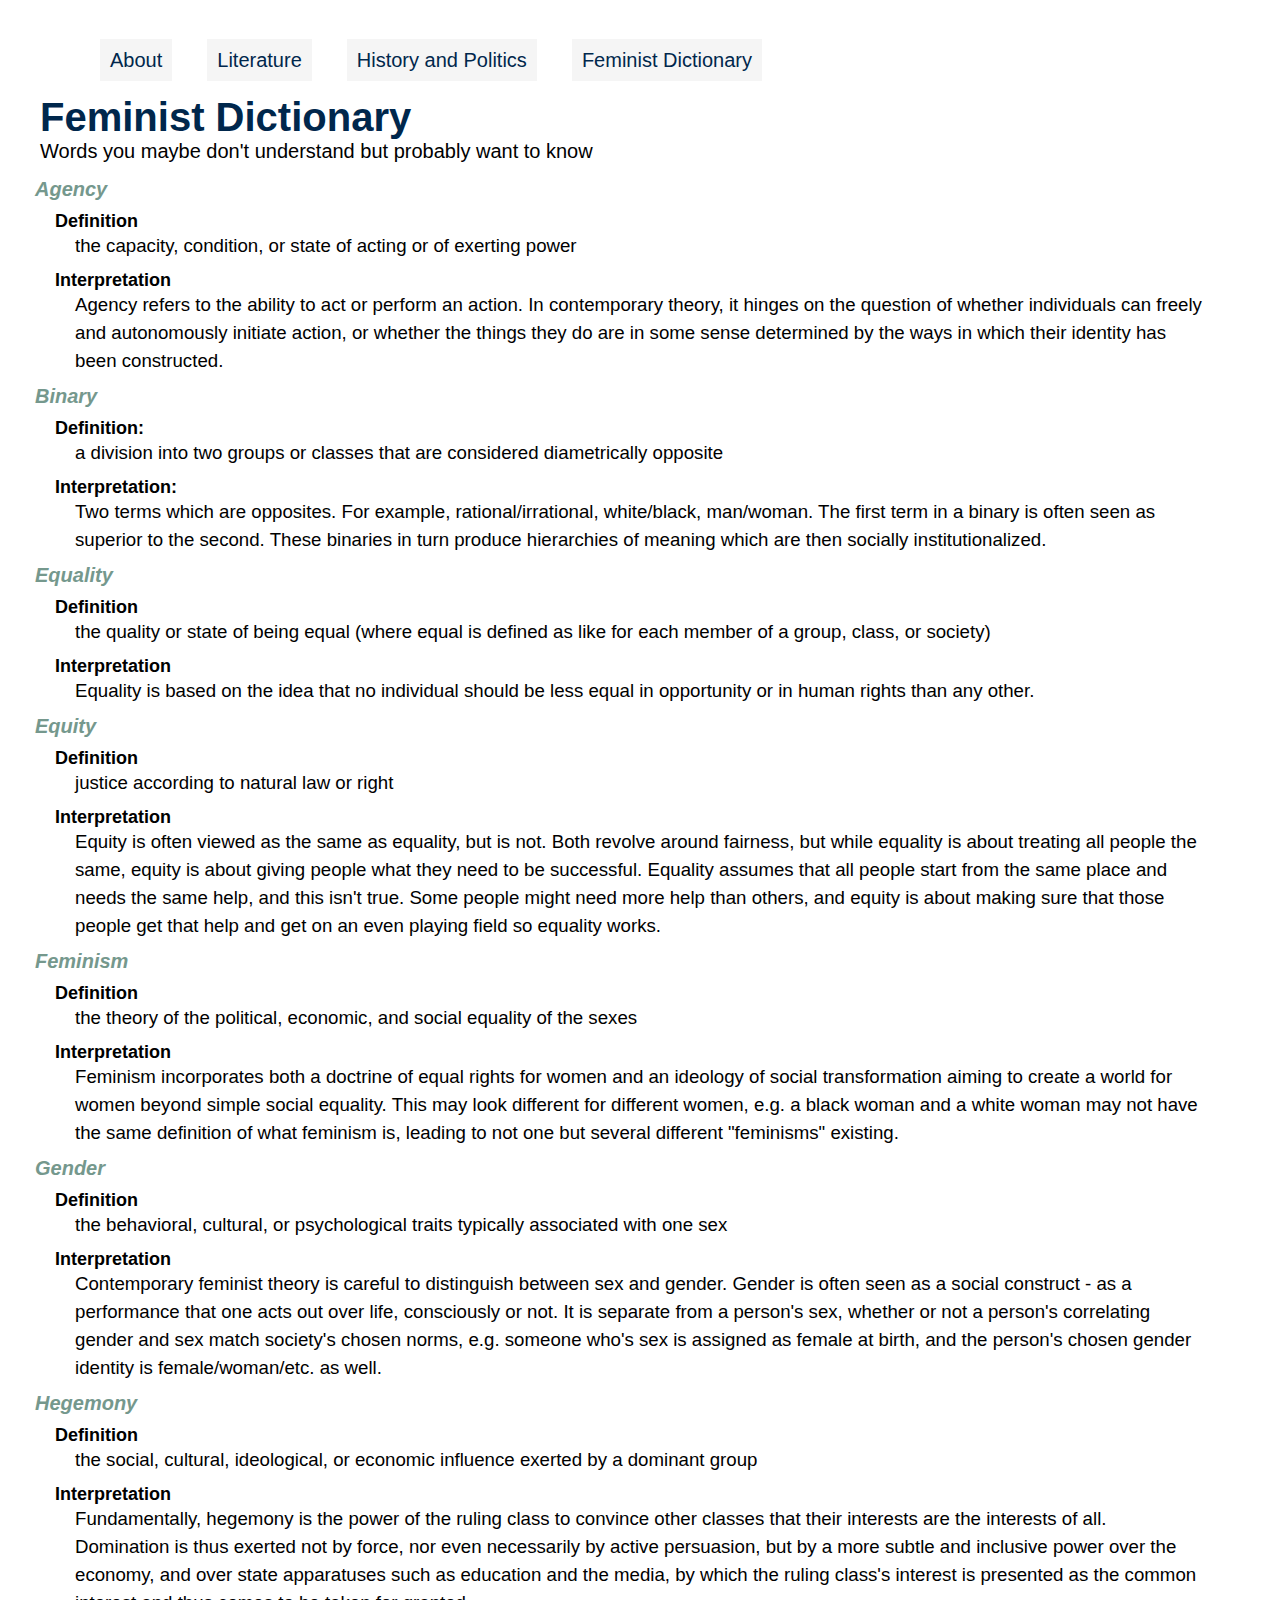
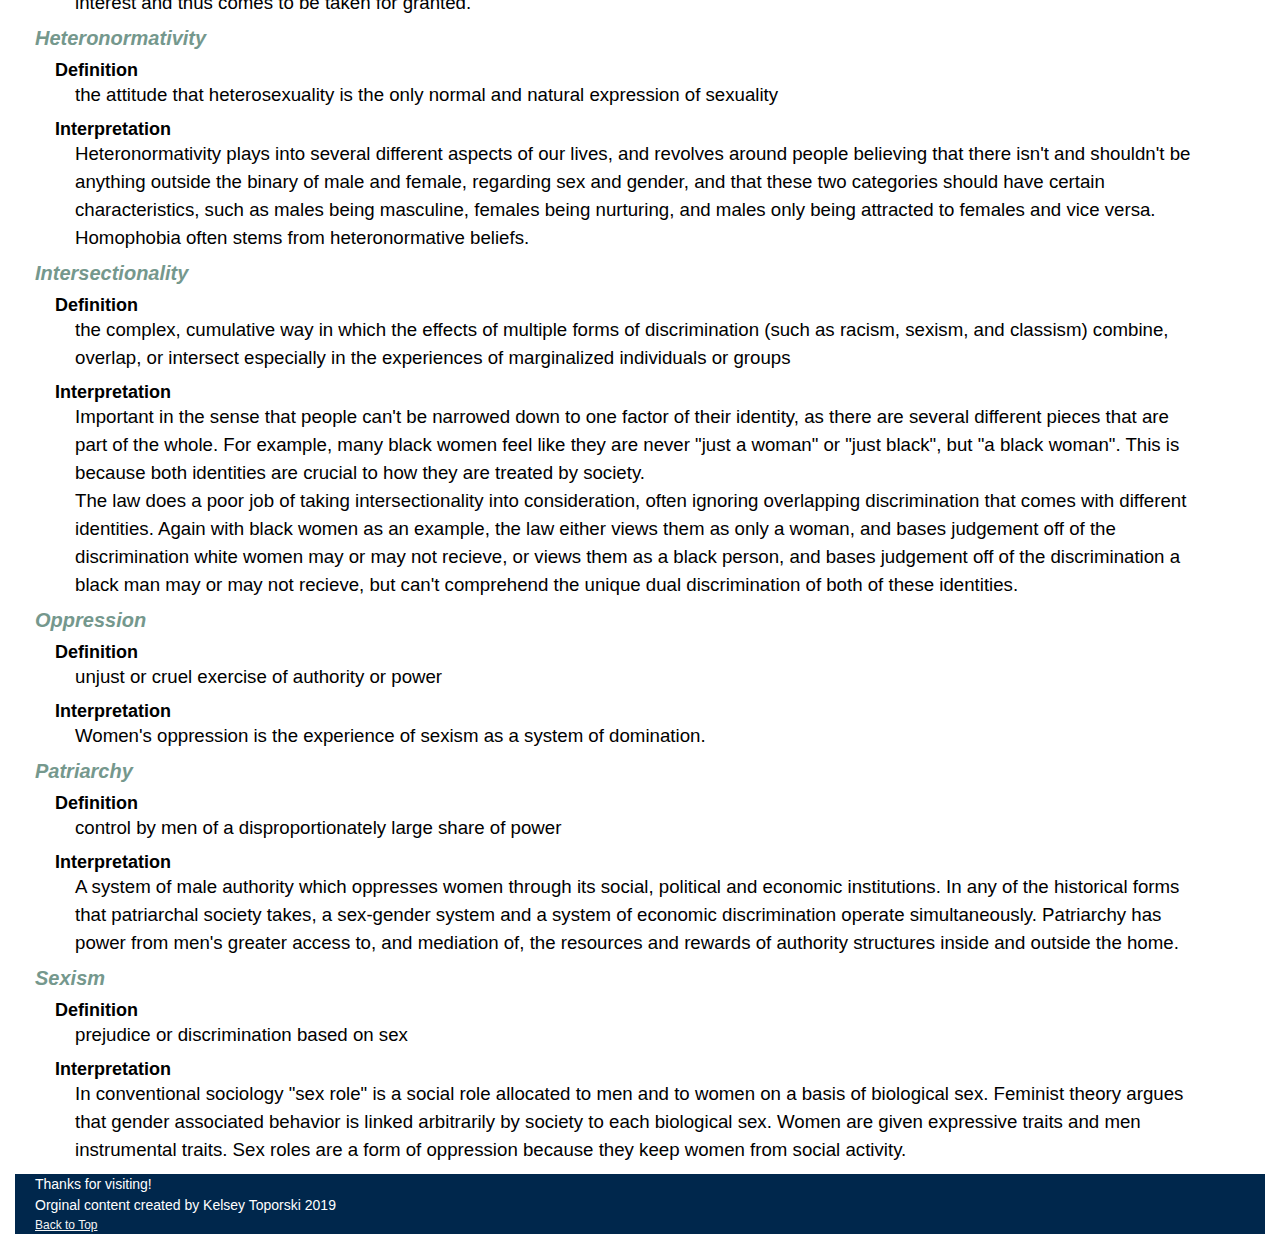
<file: femdict.html>
<!DOCTYPE html>
<html lang="en">
<head>
  <meta charset="UTF-8">

  <meta name="viewport" content="width=device-width, initial-scale=1.0">

  <!-- connects to the stylesheets -->
  <link rel="stylesheet" href="css/reset.css">
  <link rel="stylesheet" href="css/style.css">

  <!-- connect to a Google font -->  
  <!-- connect to a Font Aweseom font -->
  <!-- connect to a favicon -->

  <title>Women's Web - Dictionary</title>
</head>

<body>
  <header>
    <nav>
        <ul>
          <li><a href="index.html">About</a></li>
          <li><a href="literature.html">Literature</a></li>
          <li><a href="history.html">History and Politics</a></li>
          <li><a href="femdict.html">Feminist Dictionary</a></li>
        </ul>
    </nav>
      <!-- definitions from meriam webster -->
      <!-- interpretations from
            The Dictionary of Feminist Theory - Maggie Humm,
            Key Concepts In Post-Colonial Studies - Ashcroft, Bill, Gareth Griffiths, and Helen Tiffin,
            or myself -->
      <!-- interpretation of equity from https://everydayfeminism.com/2014/09/equality-is-not-enough/ -->

    <h1>Feminist Dictionary</h1>
    Words you maybe don't understand but probably want to know

  </header>

  <main>
  

      <!-- definitions from meriam webster -->
      <!-- interpretations from
            The Dictionary of Feminist Theory - Maggie Humm,
            Key Concepts In Post-Colonial Studies - Ashcroft, Bill, Gareth Griffiths, and Helen Tiffin,
            or myself -->
      <!-- interpretation of equity from https://everydayfeminism.com/2014/09/equality-is-not-enough/ -->

      <dl>
        <dt>Agency</dt>
        <dd>Definition
          <p>
            the capacity, condition, or state of acting or of exerting power
          </p>
        <dd>Interpretation
          <p>
            Agency refers to the ability to act or perform an action. In contemporary theory, it hinges on the question of whether individuals can freely and autonomously initiate action, or whether the things they do are in some sense determined by the ways in which their identity has been constructed.
          </p>

        
        <dt>Binary</dt>
        <dd>Definition:
          <p>
            a division into two groups or classes that are considered diametrically opposite
          </p></dd>
        <dd>Interpretation:
          <p>
            Two terms which are opposites. For example, rational/irrational, white/black, man/woman. The first term in a binary is often seen as superior to the second. These binaries in turn produce hierarchies of meaning which are then socially institutionalized.
          </p></dd>
        
          
        <dt>Equality</dt>
        <dd>Definition
          <p>
            the quality or state of being equal (where equal is defined as like for each member of a group, class, or society)
          </p></dd>
        <dd>Interpretation
          <p>
            Equality is based on the idea that no individual should be less equal in opportunity or in human rights than any other.
          </p></dd>
        
          
        <dt>Equity</dt>
        <dd>Definition
          <p>
            justice according to natural law or right
          </p></dd>
        <dd>Interpretation
          <p>
            Equity is often viewed as the same as equality, but is not. Both revolve around fairness, but while equality is about treating all people the same, equity is about giving people what they need to be successful. Equality assumes that all people start from the same place and needs the same help, and this isn't true. Some people might need more help than others, and equity is about making sure that those people get that help and get on an even playing field so equality works.
          </p></dd>
        
          
        <dt>Feminism</dt>
        <dd>Definition
          <p>
            the theory of the political, economic, and social equality of the sexes
          </p></dd>
        <dd>Interpretation
          <p>
            Feminism incorporates both a doctrine of equal rights for women and an ideology of social transformation aiming to create a world for women beyond simple social equality. This may look different for different women, e.g. a black woman and a white woman may not have the same definition of what feminism is, leading to not one but several different "feminisms" existing.
          </p></dd>
       
          
        <dt>Gender</dt>
        <dd>Definition
          <p>
            the behavioral, cultural, or psychological traits typically associated with one sex
          </p></dd>
        <dd>Interpretation
          <p>
            Contemporary feminist theory is careful to distinguish between sex and gender. Gender is often seen as a social construct - as a performance that one acts out over life, consciously or not. It is separate from a person's sex, whether or not a person's correlating gender and sex match society's chosen norms, e.g. someone who's sex is assigned as female at birth, and the person's chosen gender identity is female/woman/etc. as well.
          </p></dd>
        
          
        <dt>Hegemony</dt>
        <dd>Definition
          <p>
            the social, cultural, ideological, or economic influence exerted by a dominant group
          </p></dd>
        <dd>Interpretation
          <p>
            Fundamentally, hegemony is the power of the ruling class to convince other classes that their interests are the interests of all.  Domination is thus exerted not by force, nor even necessarily by active persuasion, but by a more subtle and inclusive power over the economy, and over state apparatuses such as education and the media, by which the ruling class's interest is presented as the common interest and thus comes to be taken for granted.
          </p></dd>
       
          
        <dt>Heteronormativity</dt>
        <dd>Definition
          <p>
            the attitude that heterosexuality is the only normal and natural expression of sexuality
          </p></dd>
        <dd>Interpretation
          <p>
            Heteronormativity plays into several different aspects of our lives, and revolves around people believing that there isn't and shouldn't be anything outside the binary of male and female, regarding sex and gender, and that these two categories should have certain characteristics, such as males being masculine, females being nurturing, and males only being attracted to females and vice versa. Homophobia often stems from heteronormative beliefs.
          </p></dd>
        
          
        <dt>Intersectionality</dt>
        <dd>Definition
          <p>
            the complex, cumulative way in which the effects of multiple forms of discrimination (such as racism, sexism, and classism) combine, overlap, or intersect especially in the experiences of marginalized individuals or groups
          </p></dd>
        <dd>Interpretation
          <p>
            Important in the sense that people can't be narrowed down to one factor of their identity, as there are several different pieces that are part of the whole. For example, many black women feel like they are never "just a woman" or "just black", but "a black woman". This is because both identities are crucial to how they are treated by society.
          </p>
          <p>
            The law does a poor job of taking intersectionality into consideration, often ignoring overlapping discrimination that comes with different identities. Again with black women as an example, the law either views them as only a woman, and bases judgement off of the discrimination white women may or may not recieve, or views them as a black person, and bases judgement off of the discrimination a black man may or may not recieve, but can't comprehend the unique dual discrimination of both of these identities.
          </p></dd>
           
          
        <dt>Oppression</dt>
        <dd>Definition
          <p>
            unjust or cruel exercise of authority or power
          </p></dd>
        <dd>Interpretation
          <p>
            Women's oppression is the experience of sexism as a system of domination.
          </p></dd>
       
          
        <dt>Patriarchy</dt>
        <dd>Definition
          <p>
            control by men of a disproportionately large share of power
          </p></dd>
        <dd>Interpretation
          <p>
            A system of male authority which oppresses women through its social, political and economic institutions. In any of the historical forms that patriarchal society takes, a sex-gender system and a system of economic discrimination operate simultaneously. Patriarchy has power from men's greater access to, and mediation of, the resources and rewards of authority structures inside and outside the home.
          </p></dd>
             
          
        <dt>Sexism</dt>
        <dd>Definition
          <p>
            prejudice or discrimination based on sex
          </p></dd>
        <dd>Interpretation
          <p>
            In conventional sociology "sex role" is a social role allocated to men and to women on a basis of biological sex. Feminist theory argues that gender associated behavior is linked arbitrarily by society to each biological sex. Women are given expressive traits and men instrumental traits. Sex roles are a form of oppression because they keep women from social activity.
          </p></dd>
      </dl>

    </main>

    <footer>
      <p class="thanks">
        Thanks for visiting! <i class="far fa-grin"></i>
      </p>
      <p>Orginal content created by Kelsey Toporski 2019</p>

      <a href="#top" class="tops">Back to Top</a>
    </footer>

</body>
</html>
</file>
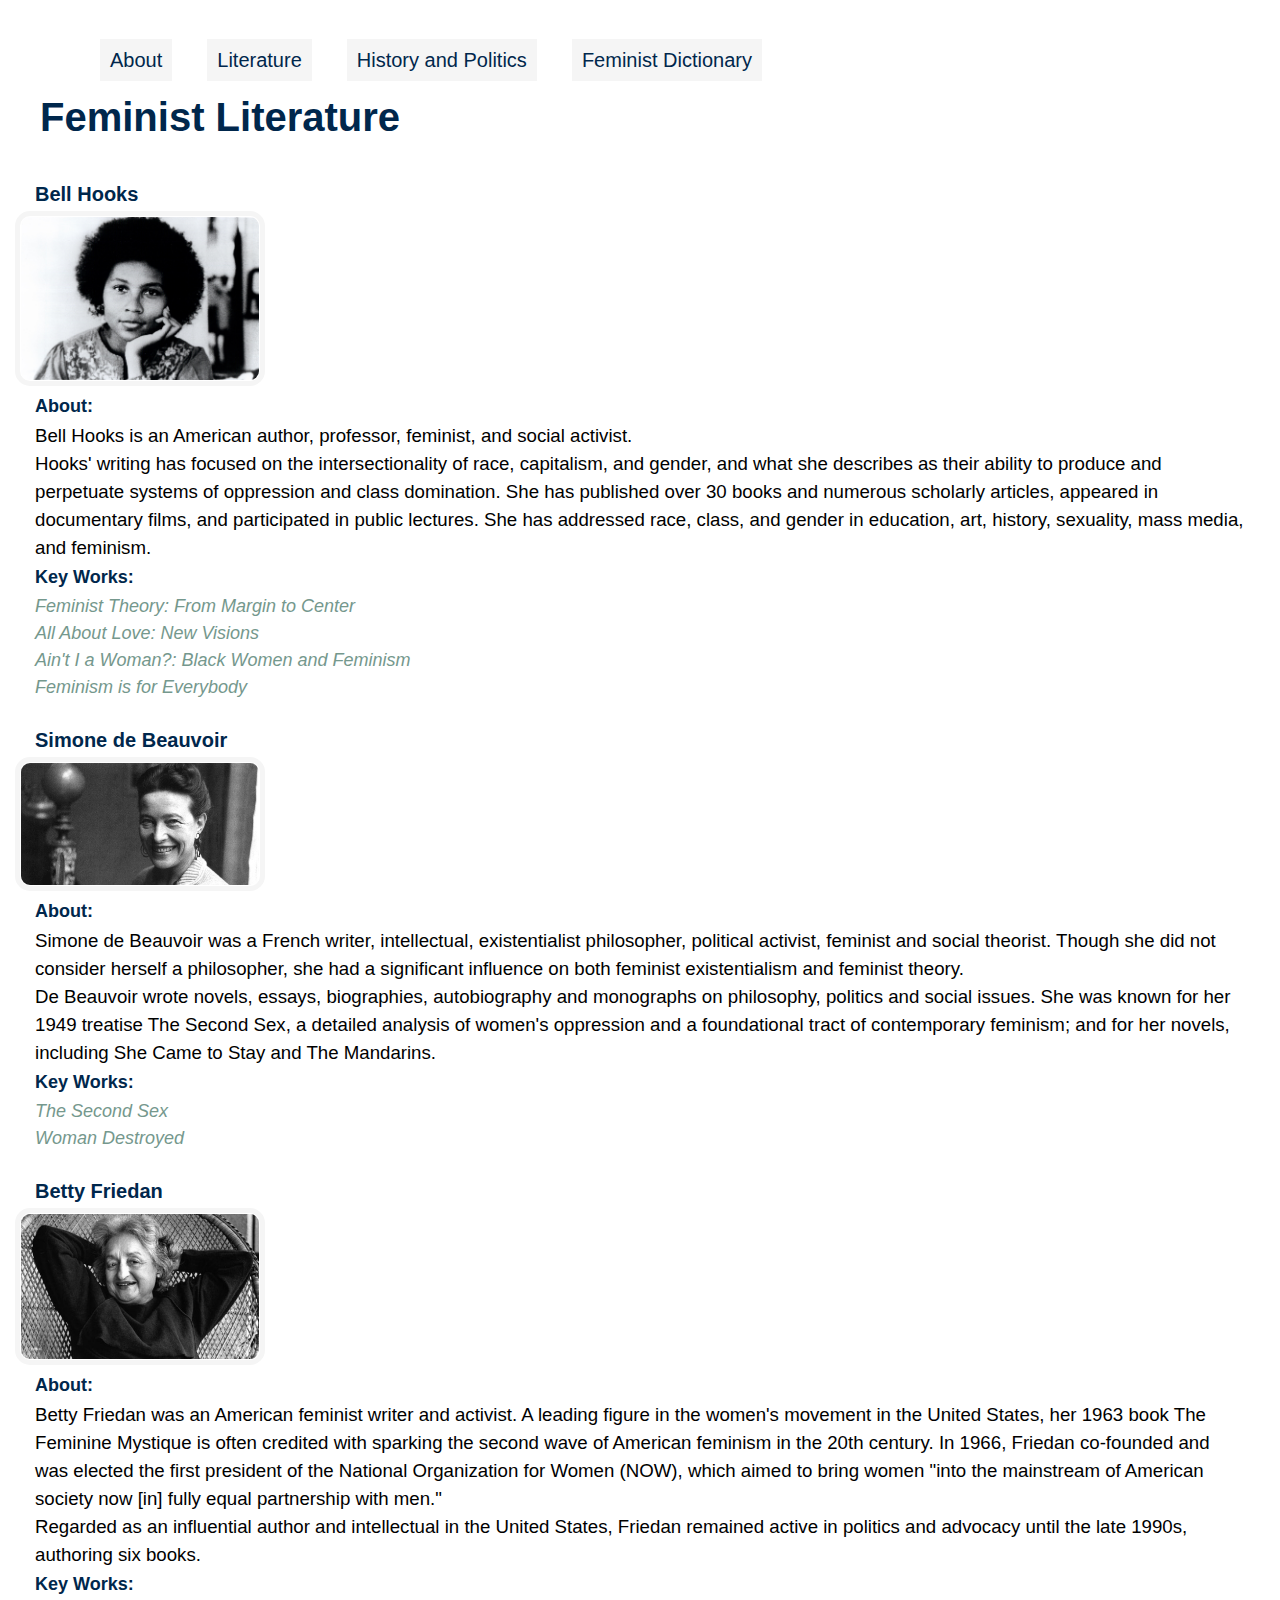
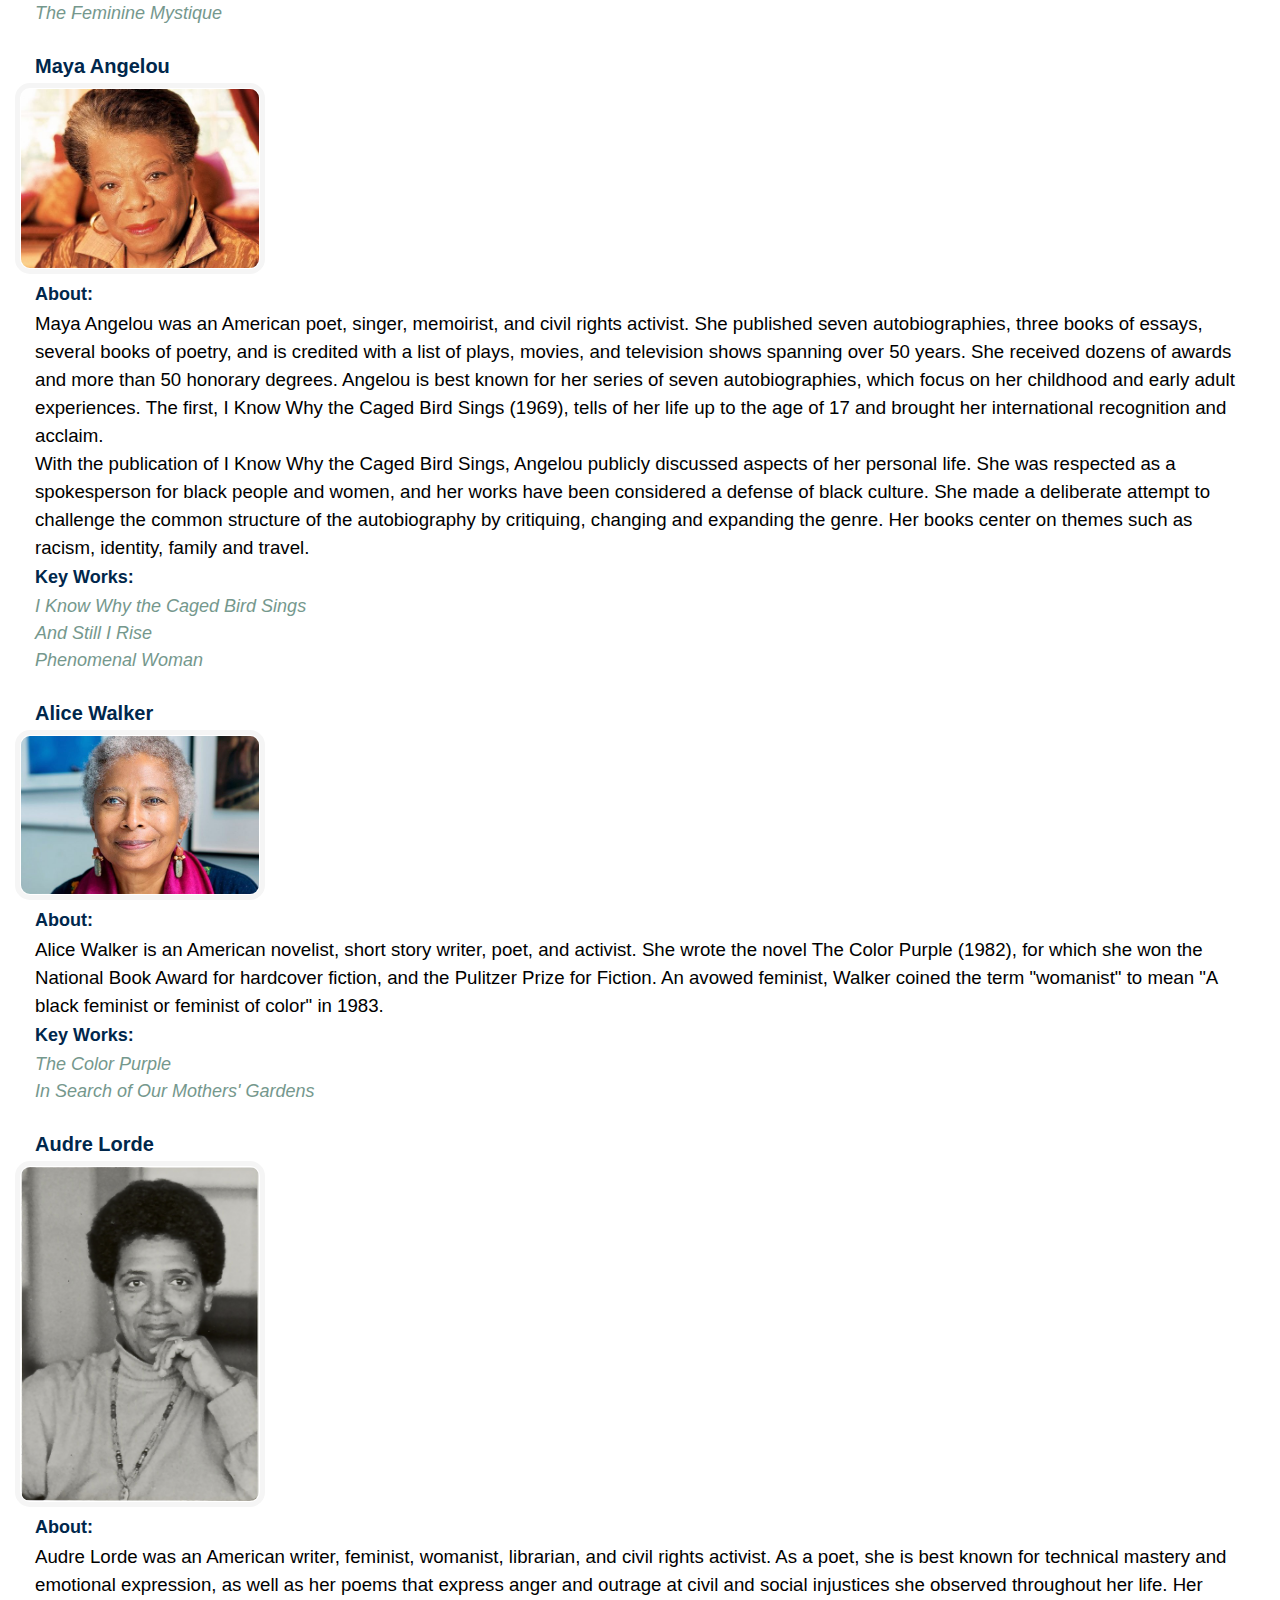
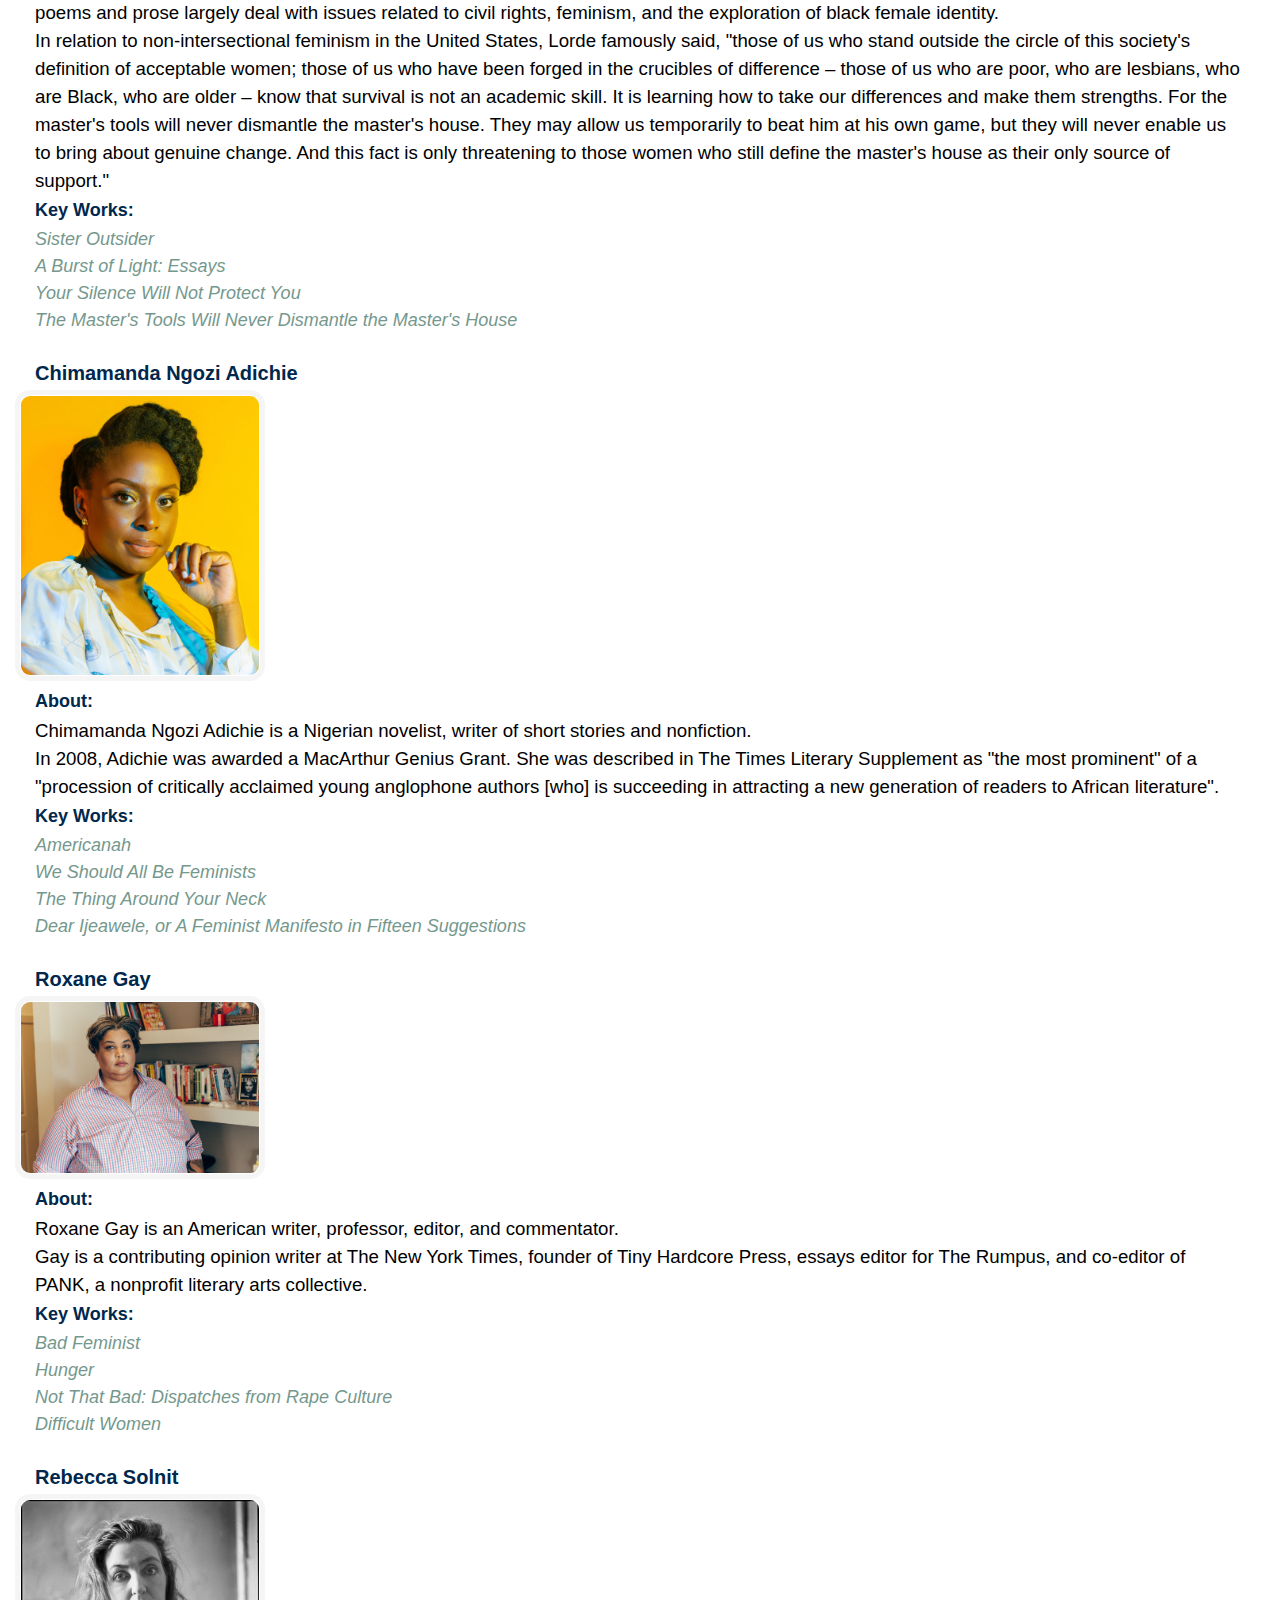
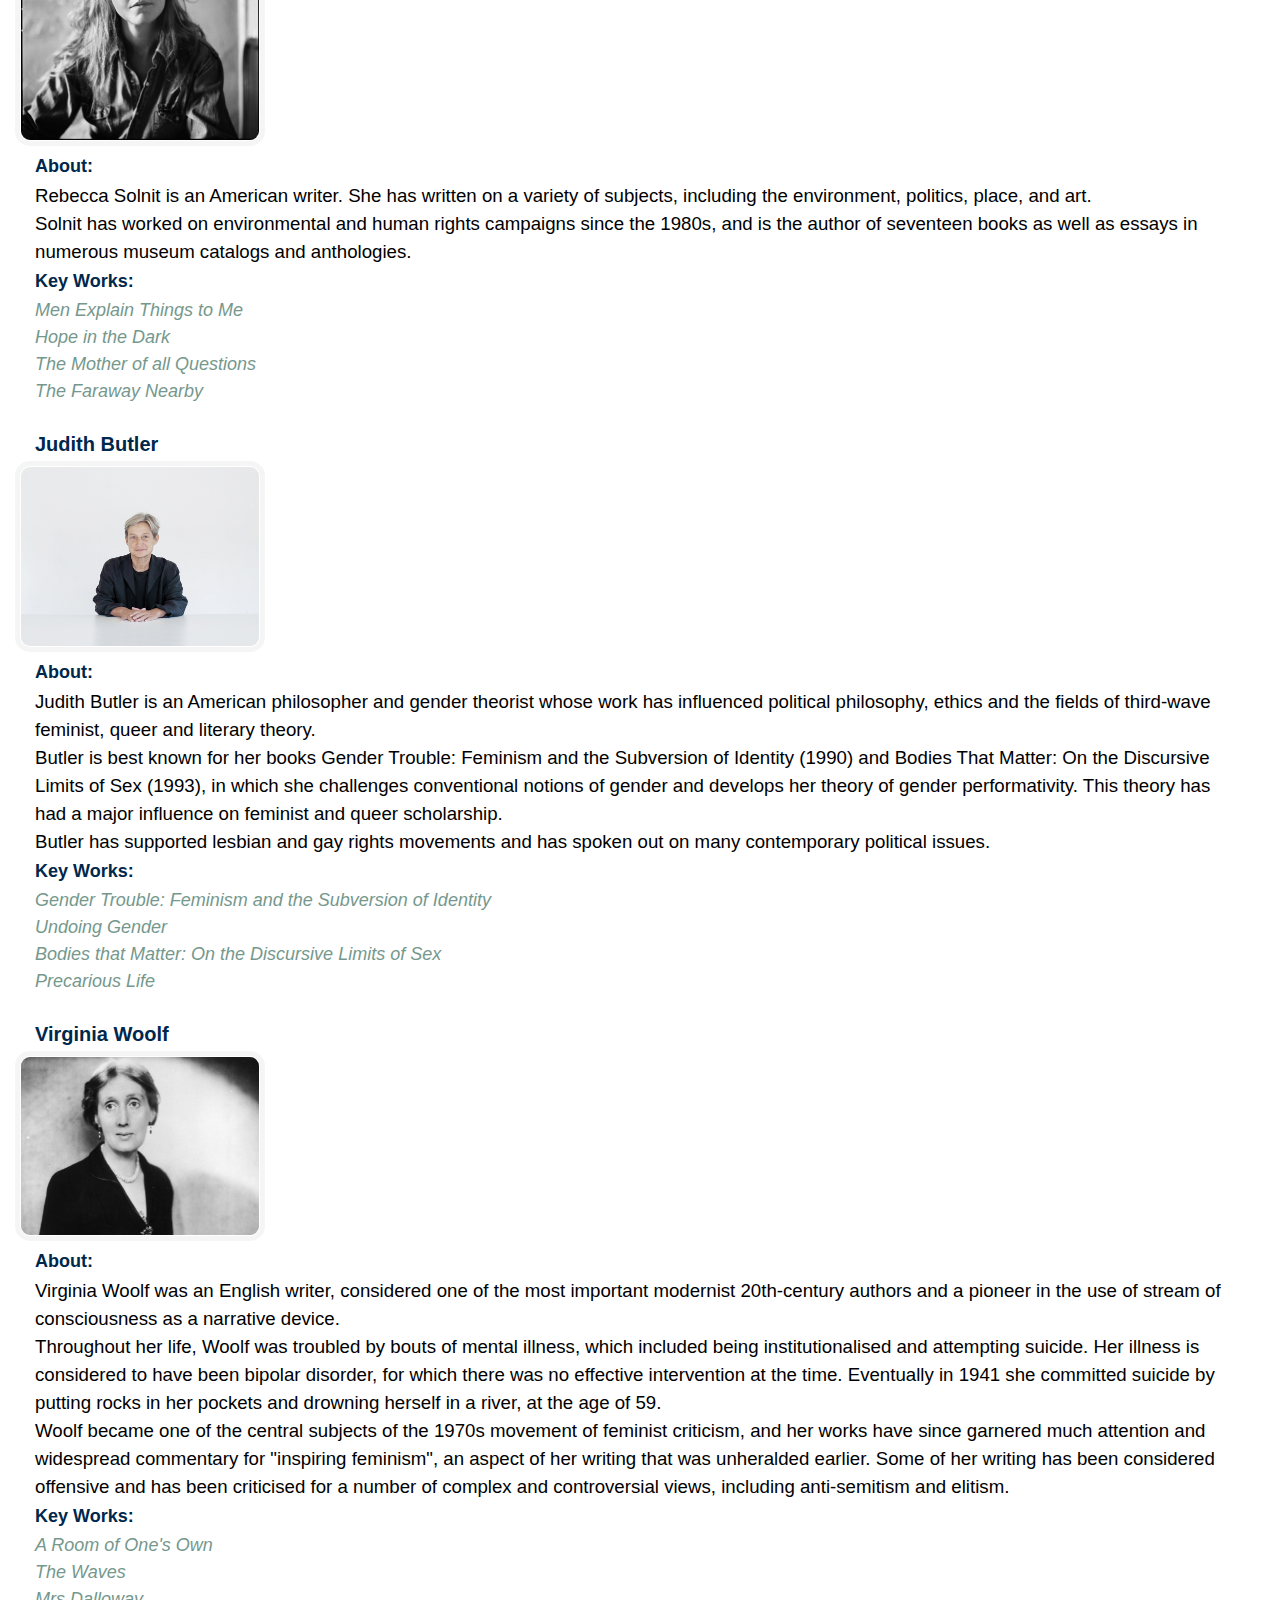
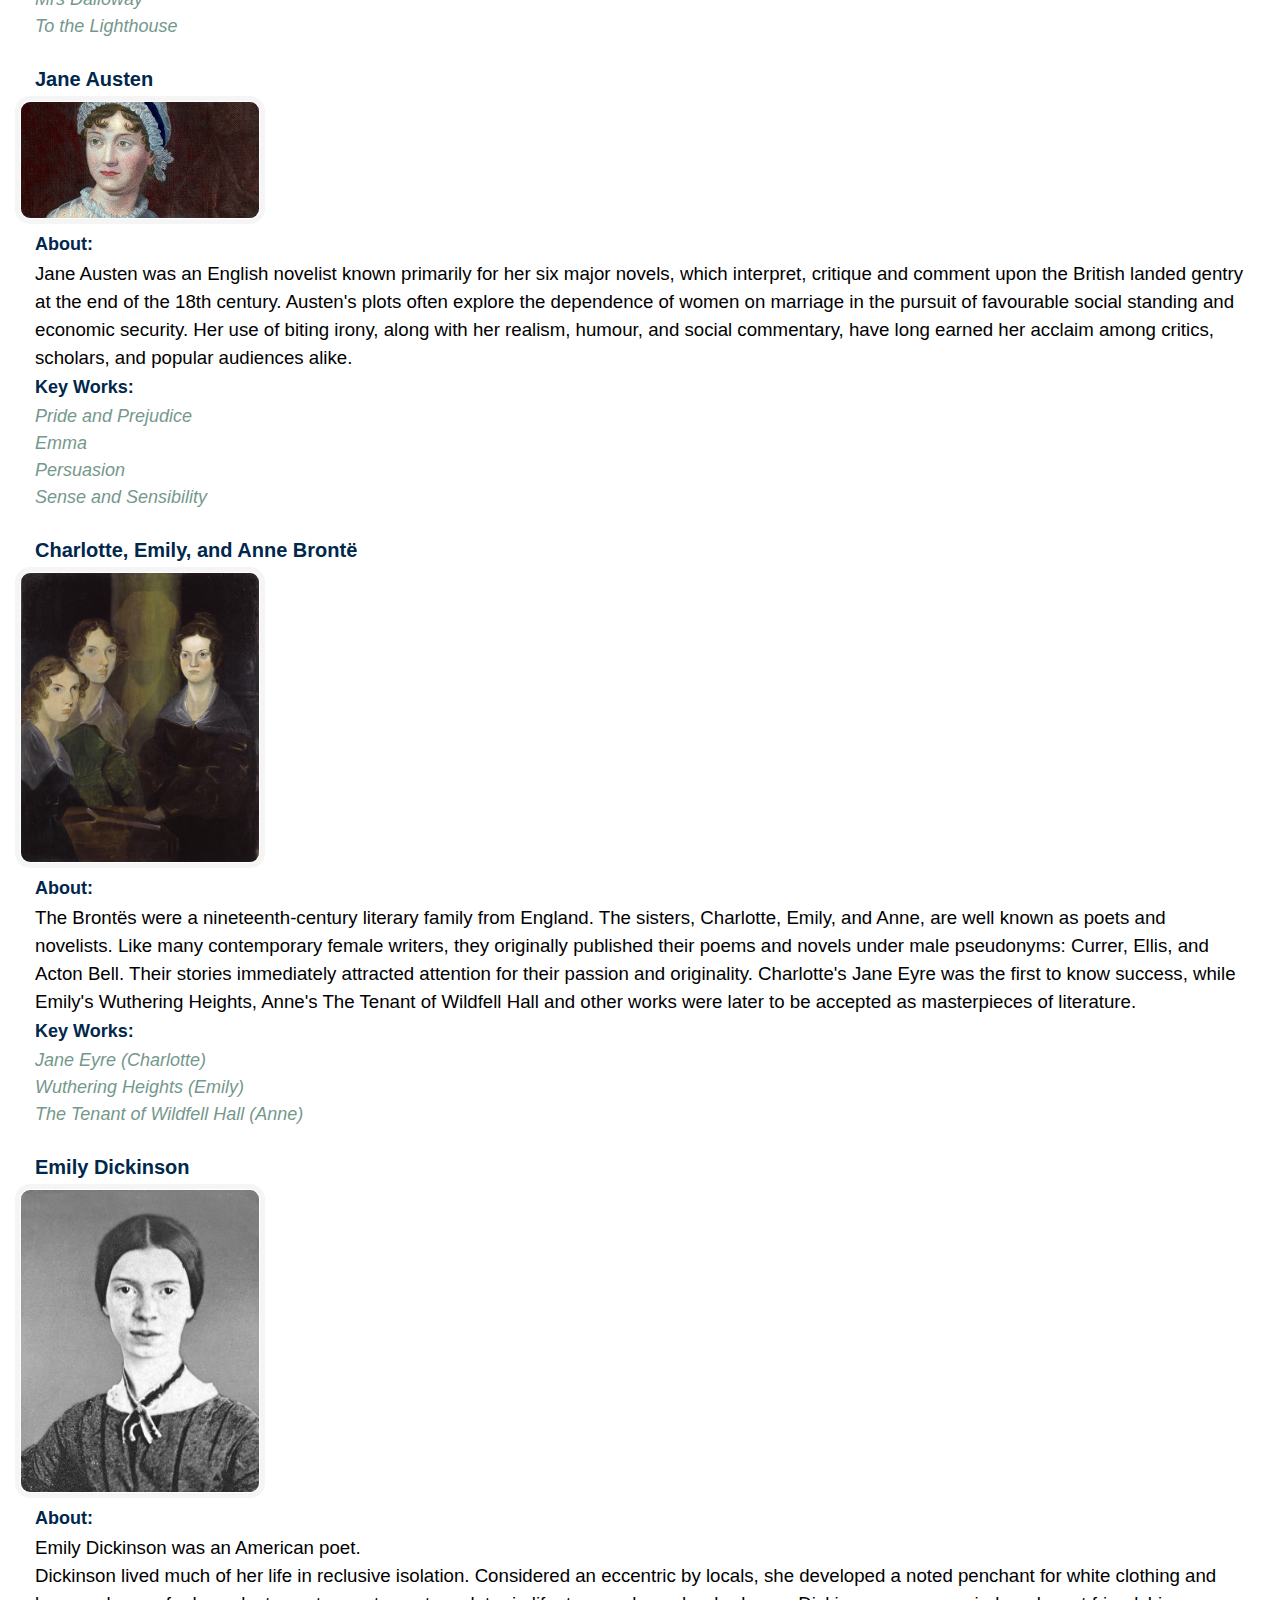
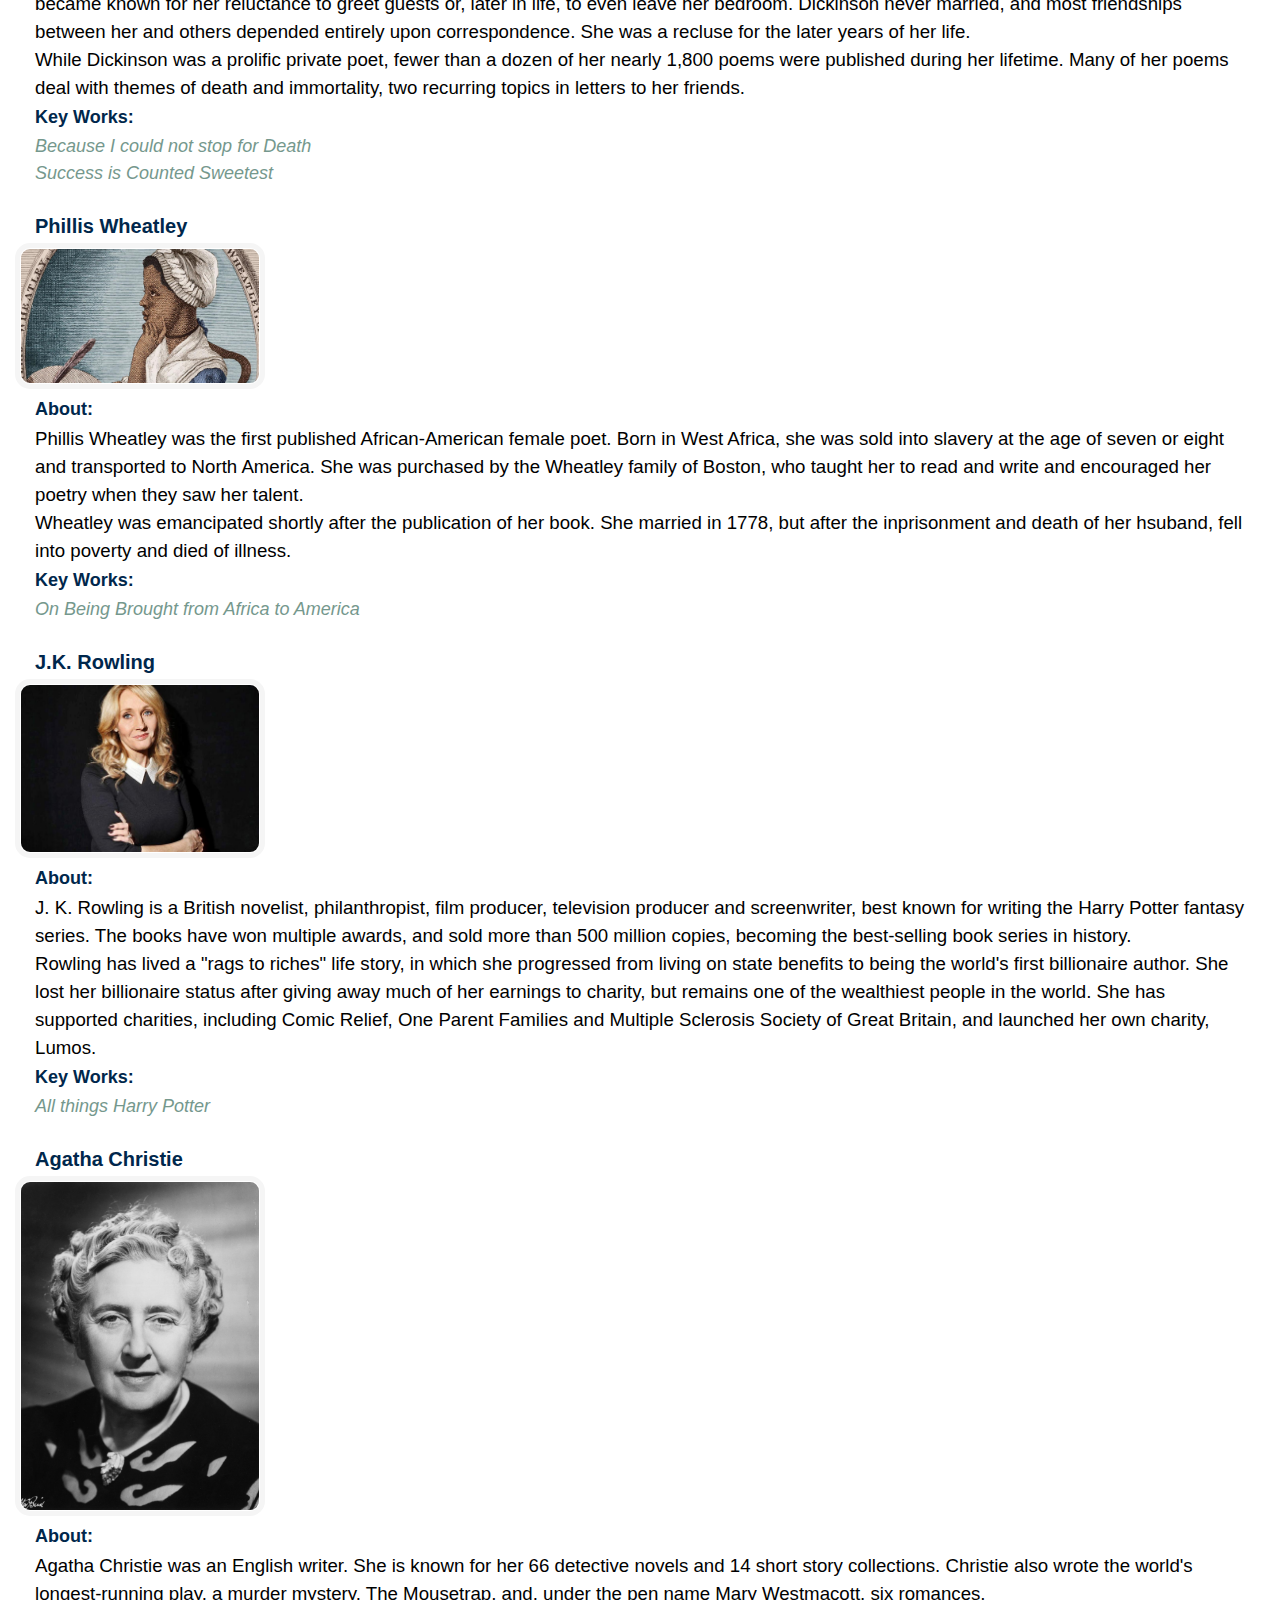
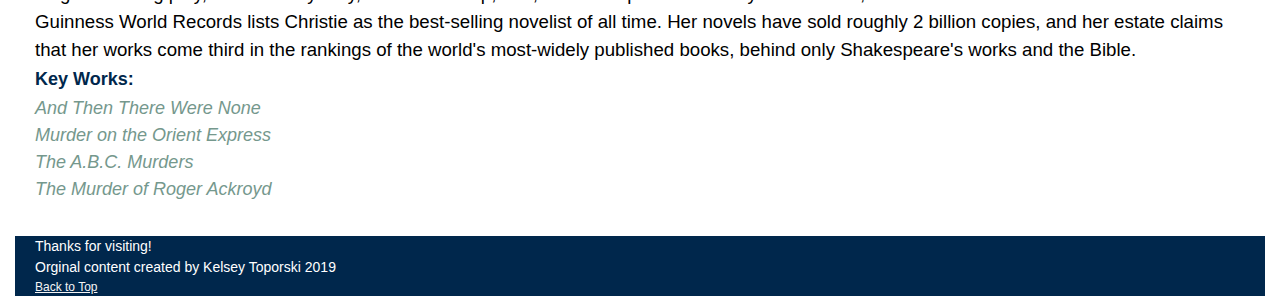
<file: literature.html>
<!DOCTYPE html>
<html lang="en">
<head>
  <meta charset="UTF-8">

  <meta name="viewport" content="width=device-width, initial-scale=1.0">

  <!-- connects to the stylesheets -->
  <link rel="stylesheet" href="css/reset.css">
  <link rel="stylesheet" href="css/style.css">

  <!-- connect to a Google font -->  
  <!-- connect to a Font Aweseom font -->
  <!-- connect to a favicon -->

  <title>Women's Web - Literature</title>
</head>

<body>
  <header>
    <nav>
        <ul>
          <li><a href="index.html">About</a></li>
          <li><a href="literature.html">Literature</a></li>
          <li><a href="history.html">History and Politics</a></li>
          <li><a href="femdict.html">Feminist Dictionary</a></li>
        </ul>
    </nav>
      <!-- definitions from meriam webster -->
      <!-- interpretations from
            The Dictionary of Feminist Theory - Maggie Humm,
            Key Concepts In Post-Colonial Studies - Ashcroft, Bill, Gareth Griffiths, and Helen Tiffin,
            or myself -->
      <!-- interpretation of equity from https://everydayfeminism.com/2014/09/equality-is-not-enough/ -->

    <h1>Feminist Literature</h1>
  </header>

  <main>
<br>
    <div class=""grid">
    <div>
      <h2>Bell Hooks</h2>
      <img src="images/bell_hooks.jpg"  width="200" alt="Image of bell hooks">
      <h3>About:</h3>
        <p>
          Bell Hooks is an American author, professor, feminist, and social activist.
        </p>
        <p>
          Hooks' writing has focused on the intersectionality of race, capitalism, and gender, and what she describes as their ability to produce and perpetuate systems of oppression and class domination. She has published over 30 books and numerous scholarly articles, appeared in documentary films, and participated in public lectures. She has addressed race, class, and gender in education, art, history, sexuality, mass media, and feminism.
        </p>
      <h3>Key Works:</h3>
        <ul>
          <li>Feminist Theory: From Margin to Center</li>
          <li>All About Love: New Visions</li>
          <li>Ain't I a Woman?: Black Women and Feminism</li>
          <li>Feminism is for Everybody</li>
        </ul>
      </div>
<br>
      <div>
      <h2>Simone de Beauvoir</h2>
      <img src="images/simone_db.jpg"  width="200" alt="Image of Simone de Beauvoir">
      <h3>About:</h3>
        <p>
          Simone de Beauvoir was a French writer, intellectual, existentialist philosopher, political activist, feminist and social theorist. Though she did not consider herself a philosopher, she had a significant influence on both feminist existentialism and feminist theory.
        </p>
        <p>
          De Beauvoir wrote novels, essays, biographies, autobiography and monographs on philosophy, politics and social issues. She was known for her 1949 treatise The Second Sex, a detailed analysis of women's oppression and a foundational tract of contemporary feminism; and for her novels, including She Came to Stay and The Mandarins.
        </p>
      <h3>Key Works:</h3>
        <ul>
          <li>The Second Sex</li>
          <li>Woman Destroyed</li>
        </ul>
      </div>
<br>
      <div>
      <h2>Betty Friedan</h2>
      <img src="images/betty_friedan.jpg"  width="200" alt="Image of Betty Friedan">
     <h3>About:</h3>
        <p>
          Betty Friedan was an American feminist writer and activist. A leading figure in the women's movement in the United States, her 1963 book The Feminine Mystique is often credited with sparking the second wave of American feminism in the 20th century. In 1966, Friedan co-founded and was elected the first president of the National Organization for Women (NOW), which aimed to bring women "into the mainstream of American society now [in] fully equal partnership with men."
        </p>
        <p>
          Regarded as an influential author and intellectual in the United States, Friedan remained active in politics and advocacy until the late 1990s, authoring six books.
        </p>
      <h3>Key Works:</h3>
        <ul>
          <li>The Feminine Mystique</li>
        </ul>
      </div>
<br>
      <div>
      <h2>Maya Angelou</h2>
      <img src="images/maya_angelou.jpg"  width="200" alt="Image of Maya Angelou">
      <h3>About:</h3>
        <p>
          Maya Angelou was an American poet, singer, memoirist, and civil rights activist. She published seven autobiographies, three books of essays, several books of poetry, and is credited with a list of plays, movies, and television shows spanning over 50 years. She received dozens of awards and more than 50 honorary degrees. Angelou is best known for her series of seven autobiographies, which focus on her childhood and early adult experiences. The first, I Know Why the Caged Bird Sings (1969), tells of her life up to the age of 17 and brought her international recognition and acclaim.
        </p>
        <p>
          With the publication of I Know Why the Caged Bird Sings, Angelou publicly discussed aspects of her personal life. She was respected as a spokesperson for black people and women, and her works have been considered a defense of black culture. She made a deliberate attempt to challenge the common structure of the autobiography by critiquing, changing and expanding the genre. Her books center on themes such as racism, identity, family and travel.
        </p>
      <h3>Key Works:</h3>
        <ul>
          <li>I Know Why the Caged Bird Sings</li>
          <li>And Still I Rise</li>
          <li>Phenomenal Woman</li>
        </ul>
      </div>

      <!-- <script>
        alert("HI");
        console.log("hey good lookin");
      </script> -->
<br>
      <div>
      <h2>Alice Walker</h2>
      <img src="images/alice_walker.jpg"  width="200" alt="Image of Alice Walker">
      <h3>About:</h3>
        <p>
          Alice Walker is an American novelist, short story writer, poet, and activist. She wrote the novel The Color Purple (1982), for which she won the National Book Award for hardcover fiction, and the Pulitzer Prize for Fiction. An avowed feminist, Walker coined the term "womanist" to mean "A black feminist or feminist of color" in 1983.
        </p>
      <h3>Key Works:</h3>
        <ul>
          <li>The Color Purple</li>
          <li>In Search of Our Mothers' Gardens</li>
        </ul>
      </div>
<br>
      <div>
      <h2>Audre Lorde</h2>
      <img src="images/audre_lorde.jpg"  width="200" alt="Image of Audre Lorde">
      <h3>About:</h3>
        <p>
          Audre Lorde was an American writer, feminist, womanist, librarian, and civil rights activist. As a poet, she is best known for technical mastery and emotional expression, as well as her poems that express anger and outrage at civil and social injustices she observed throughout her life. Her poems and prose largely deal with issues related to civil rights, feminism, and the exploration of black female identity.
        </p>
        <p>
          In relation to non-intersectional feminism in the United States, Lorde famously said, "those of us who stand outside the circle of this society's definition of acceptable women; those of us who have been forged in the crucibles of difference – those of us who are poor, who are lesbians, who are Black, who are older – know that survival is not an academic skill. It is learning how to take our differences and make them strengths. For the master's tools will never dismantle the master's house. They may allow us temporarily to beat him at his own game, but they will never enable us to bring about genuine change. And this fact is only threatening to those women who still define the master's house as their only source of support."
        </p>
      <h3>Key Works:</h3>
        <ul>
          <li>Sister Outsider</li>
          <li>A Burst of Light: Essays</li>
          <li>Your Silence Will Not Protect You</li>
          <li>The Master's Tools Will Never Dismantle the Master's House</li>
        </ul>
      </div>
<br>
      <div>
      <h2>Chimamanda Ngozi Adichie</h2>
      <img src="images/chimamanda.jpg"  width="200" alt="Image of Chimamanda Ngozi Adichie">
      <h3>About:</h3>
        <p>
          Chimamanda Ngozi Adichie is a Nigerian novelist, writer of short stories and nonfiction.
        </p>
        <p>
          In 2008, Adichie was awarded a MacArthur Genius Grant. She was described in The Times Literary Supplement as "the most prominent" of a "procession of critically acclaimed young anglophone authors [who] is succeeding in attracting a new generation of readers to African literature".
        </p>
        <h3>Key Works:</h3>
        <ul>
          <li>Americanah</li>
          <li>We Should All Be Feminists</li>
          <li>The Thing Around Your Neck</li>
          <li>Dear Ijeawele, or A Feminist Manifesto in Fifteen Suggestions</li>
        </ul>
      </div>
      <br>
      <div>
      <h2>Roxane Gay</h2>
      <img src="images/roxane_gay.jpg"  width="200" alt="Image of Roxane Gay">
      <h3>About:</h3>
        <p>
          Roxane Gay is an American writer, professor, editor, and commentator.
        </p>
        <p>
          Gay is a contributing opinion writer at The New York Times, founder of Tiny Hardcore Press, essays editor for The Rumpus, and co-editor of PANK, a nonprofit literary arts collective.
        </p>
        <h3>Key Works:</h3>
        <ul>
          <li>Bad Feminist</li>
          <li>Hunger</li>
          <li>Not That Bad: Dispatches from Rape Culture</li>
          <li>Difficult Women</li>
        </ul>
      </div>
      <br>
      <div>
      <h2>Rebecca Solnit</h2>
      <img src="images/rebecca_solnit.jpg"  width="200" alt="Image of Rebecca Solnit">
      <h3>About:</h3>
        <p>
          Rebecca Solnit is an American writer. She has written on a variety of subjects, including the environment, politics, place, and art.
        </p>
        <p>
          Solnit has worked on environmental and human rights campaigns since the 1980s, and is the author of seventeen books as well as essays in numerous museum catalogs and anthologies.
        </p>
        <h3>Key Works:</h3>
        <ul>
          <li>Men Explain Things to Me</li>
          <li>Hope in the Dark</li>
          <li>The Mother of all Questions</li>
          <li>The Faraway Nearby</li>
        </ul>
      </div>
      <br>
      <div>
      <h2>Judith Butler</h2>
      <img src="images/judith_butler.jpg"  width="200" alt="Image of Judith Butler">
      <h3>About:</h3>
        <p>
          Judith Butler is an American philosopher and gender theorist whose work has influenced political philosophy, ethics and the fields of third-wave feminist, queer and literary theory.
        </p>
        <p>
          Butler is best known for her books Gender Trouble: Feminism and the Subversion of Identity (1990) and Bodies That Matter: On the Discursive Limits of Sex (1993), in which she challenges conventional notions of gender and develops her theory of gender performativity. This theory has had a major influence on feminist and queer scholarship.
        </p>
        <p>
          Butler has supported lesbian and gay rights movements and has spoken out on many contemporary political issues.
        </p>
        <h3>Key Works:</h3>
        <ul>
          <li>Gender Trouble: Feminism and the Subversion of Identity</li>
          <li>Undoing Gender</li>
          <li>Bodies that Matter: On the Discursive Limits of Sex</li>
          <li>Precarious Life</li>
        </ul>
      </div>
      <br>
      <div>
      <h2>Virginia Woolf</h2>
      <img src="images/virginia_woolf.jpg"  width="200" alt="Image of Virginia Woolf">
      <h3>About:</h3>
        <p>
          Virginia Woolf was an English writer, considered one of the most important modernist 20th-century authors and a pioneer in the use of stream of consciousness as a narrative device.
        </p>
        <p>
          Throughout her life, Woolf was troubled by bouts of mental illness, which included being institutionalised and attempting suicide. Her illness is considered to have been bipolar disorder, for which there was no effective intervention at the time. Eventually in 1941 she committed suicide by putting rocks in her pockets and drowning herself in a river, at the age of 59.
        </p>
        <p>
          Woolf became one of the central subjects of the 1970s movement of feminist criticism, and her works have since garnered much attention and widespread commentary for "inspiring feminism", an aspect of her writing that was unheralded earlier. Some of her writing has been considered offensive and has been criticised for a number of complex and controversial views, including anti-semitism and elitism.
        </p>
        <h3>Key Works:</h3>
        <ul>
          <li>A Room of One's Own</li>
          <li>The Waves</li>
          <li>Mrs Dalloway</li>
          <li>To the Lighthouse</li>
        </ul>
      </div>
      <br>
      <div>
      <h2>Jane Austen</h2>
      <img src="images/jane_austen.jpg"  width="200" alt="Image of Jane Austen">
      <h3>About:</h3>
        <p>
          Jane Austen was an English novelist known primarily for her six major novels, which interpret, critique and comment upon the British landed gentry at the end of the 18th century. Austen's plots often explore the dependence of women on marriage in the pursuit of favourable social standing and economic security. Her use of biting irony, along with her realism, humour, and social commentary, have long earned her acclaim among critics, scholars, and popular audiences alike.
        </p>
        <h3>Key Works:</h3>
        <ul>
          <li>Pride and Prejudice</li>
          <li>Emma</li>
          <li>Persuasion</li>
          <li>Sense and Sensibility</li>
        </ul>
      </div>
      <br>
      <div>
      <h2>Charlotte, Emily, and Anne Brontë</h2>
      <img src="images/bronte_sisters.jpg"  width="200" alt="Image of Charlotte, Emily, and Anne Brontë">
      <h3>About:</h3>
        <p>
          The Brontës were a nineteenth-century literary family from England. The sisters, Charlotte, Emily, and Anne, are well known as poets and novelists. Like many contemporary female writers, they originally published their poems and novels under male pseudonyms: Currer, Ellis, and Acton Bell. Their stories immediately attracted attention for their passion and originality. Charlotte's Jane Eyre was the first to know success, while Emily's Wuthering Heights, Anne's The Tenant of Wildfell Hall and other works were later to be accepted as masterpieces of literature.
        </p>
        <h3>Key Works:</h3>
        <ul>
          <li>Jane Eyre (Charlotte)</li>
          <li>Wuthering Heights (Emily)</li>
          <li>The Tenant of Wildfell Hall (Anne)</li>
        </ul>
      </div>
      <br>
      <div>
      <h2>Emily Dickinson</h2>
      <img src="images/emily_d.jpg"  width="200" alt="Image of Emily Dickinson">
      <h3>About:</h3>
        <p>
          Emily Dickinson was an American poet.
        </p>
        <p>
          Dickinson lived much of her life in reclusive isolation. Considered an eccentric by locals, she developed a noted penchant for white clothing and became known for her reluctance to greet guests or, later in life, to even leave her bedroom. Dickinson never married, and most friendships between her and others depended entirely upon correspondence. She was a recluse for the later years of her life.
        </p>
        <p>
          While Dickinson was a prolific private poet, fewer than a dozen of her nearly 1,800 poems were published during her lifetime. Many of her poems deal with themes of death and immortality, two recurring topics in letters to her friends.
        </p>
        <h3>Key Works:</h3>
        <ul>
          <li>Because I could not stop for Death</li>
          <li>Success is Counted Sweetest</li>
        </ul>
      </div>
      <br>
      <div>
      <h2>Phillis Wheatley</h2>
      <img src="images/phillis_w.jpg"  width="200" alt="Image of Phillis Wheatley">
      <h3>About:</h3>
        <p>
          Phillis Wheatley was the first published African-American female poet. Born in West Africa, she was sold into slavery at the age of seven or eight and transported to North America. She was purchased by the Wheatley family of Boston, who taught her to read and write and encouraged her poetry when they saw her talent.
        </p>
        <p>
          Wheatley was emancipated shortly after the publication of her book. She married in 1778, but after the inprisonment and death of her hsuband, fell into poverty and died of illness.
        </p>
        <h3>Key Works:</h3>
        <ul>
          <li>On Being Brought from Africa to America</li>
        </ul>
      </div>
      <br>
      <div>
      <h2>J.K. Rowling</h2>
      <img src="images/jk_rowling.jpg"  width="200" alt="Image of J.K. Rowling">
      <h3>About:</h3>
        <p>
          J. K. Rowling is a British novelist, philanthropist, film producer, television producer and screenwriter, best known for writing the Harry Potter fantasy series. The books have won multiple awards, and sold more than 500 million copies, becoming the best-selling book series in history.
        </p>
        <p>
          Rowling has lived a "rags to riches" life story, in which she progressed from living on state benefits to being the world's first billionaire author. She lost her billionaire status after giving away much of her earnings to charity, but remains one of the wealthiest people in the world. She has supported charities, including Comic Relief, One Parent Families and Multiple Sclerosis Society of Great Britain, and launched her own charity, Lumos.
        </p>
        <h3>Key Works:</h3>
        <ul>
          <li>All things Harry Potter</li>
        </ul>
      </div>
      <br>
      <div>
      <h2>Agatha Christie</h2>
      <img src="images/agatha.jpg"  width="200" alt="Image of Agatha Christie">
      <h3>About:</h3>
        <p>
          Agatha Christie was an English writer. She is known for her 66 detective novels and 14 short story collections. Christie also wrote the world's longest-running play, a murder mystery, The Mousetrap, and, under the pen name Mary Westmacott, six romances.
        </p>
        <p>
          Guinness World Records lists Christie as the best-selling novelist of all time. Her novels have sold roughly 2 billion copies, and her estate claims that her works come third in the rankings of the world's most-widely published books, behind only Shakespeare's works and the Bible.
        </p>
        <h3>Key Works:</h3>
        <ul>
          <li>And Then There Were None</li>
          <li>Murder on the Orient Express</li>
          <li>The A.B.C. Murders</li>
          <li>The Murder of Roger Ackroyd</li>
        </ul>
      </div>
      </div>
    </main>
    <br>
    <footer>
      <p class="thanks">
        Thanks for visiting! <i class="far fa-grin"> </i>
      </p>
      <p>Orginal content created by Kelsey Toporski 2019</p>
      <a href="#top" class="tops">Back to Top</a>

    </footer>
  </body>
</html>
</file>
<file: css/style.css>
body{
  font-family: Arial, Verdana, sans-serif;
  margin: 0px 5px;
  padding: 10px;
  background-color: white;
  font-size: 125%;
}

header, nav{
    margin: 5px;
    padding: 10px 20px;
}

nav ul li{
    background-color: whitesmoke;
    font-size: 20px;
    display: inline;
    margin: 15px;
    padding: 10px;
    font-family: Impact, 'Arial Narrow Bold', sans-serif;
}

nav a{
  color: #00274C;  
  text-decoration: none;
  font-style: normal;
}

img {
  display: inline;
  width: 250px;
  margin: auto;
  border: 5px solid whitesmoke;
  border-radius: 15px;
  padding: 1px;
}

#index-image {
  width: 40%;
}

h1{
  color: #00274C;
  font-weight: bold;
  font-size: 40px;
  margin-top: 10px;
  font-family: Impact, 'Arial Narrow Bold', sans-serif;
}

h2{
    color: #00274C;
    font-weight: bold;
    font-size: 20px;
    margin-top: 5px;
    margin-bottom: 5px;
    padding: 0 20px;
}

h3{
    color: #00274C;
    font-weight: bold;
    font-size: 18px;
    padding: 0 20px;
    margin-top: 5px;
    margin-bottom: 5px;
}

dl {
  padding: 0 20px;
}

dt{
  display: block;  
  font-size: 20px;
  font-weight: bold;
  color: #75988d;
  font-style: oblique;
  margin-bottom: 10px;
}

dd {
  font-size: 18px;
  font-weight: bold;
  padding: 0 20px;
  margin-bottom: 10px;
}

p{
  font-size: 14pt;
  line-height: 1.5;
  padding: 0 20px;
}

a{
  color: #00274C;
  font-style: bold;
  text-decoration: underline;
}

a:hover{
  background-color: gainsboro;
}

ul{
  list-style-type: none;
  color: black;
  line-height: 1.5;
  padding: 0 20px;
  font-size: 18px;
  color: #75988d;
  font-style: italic;
  margin-top: 5px;
}

footer{
  color: white;
  background-color: #00274C;
  font-size: 12px;
  margin-top: 10px;
}

footer p{
    text-align: left;
    font-size: 14px;
    line-height: 1.5;
}

footer a{
  color: whitesmoke;
  font-style: bold;
  text-decoration: underline;
  margin: 0px 20px;
  line-height: 1.5;
}
</file>
